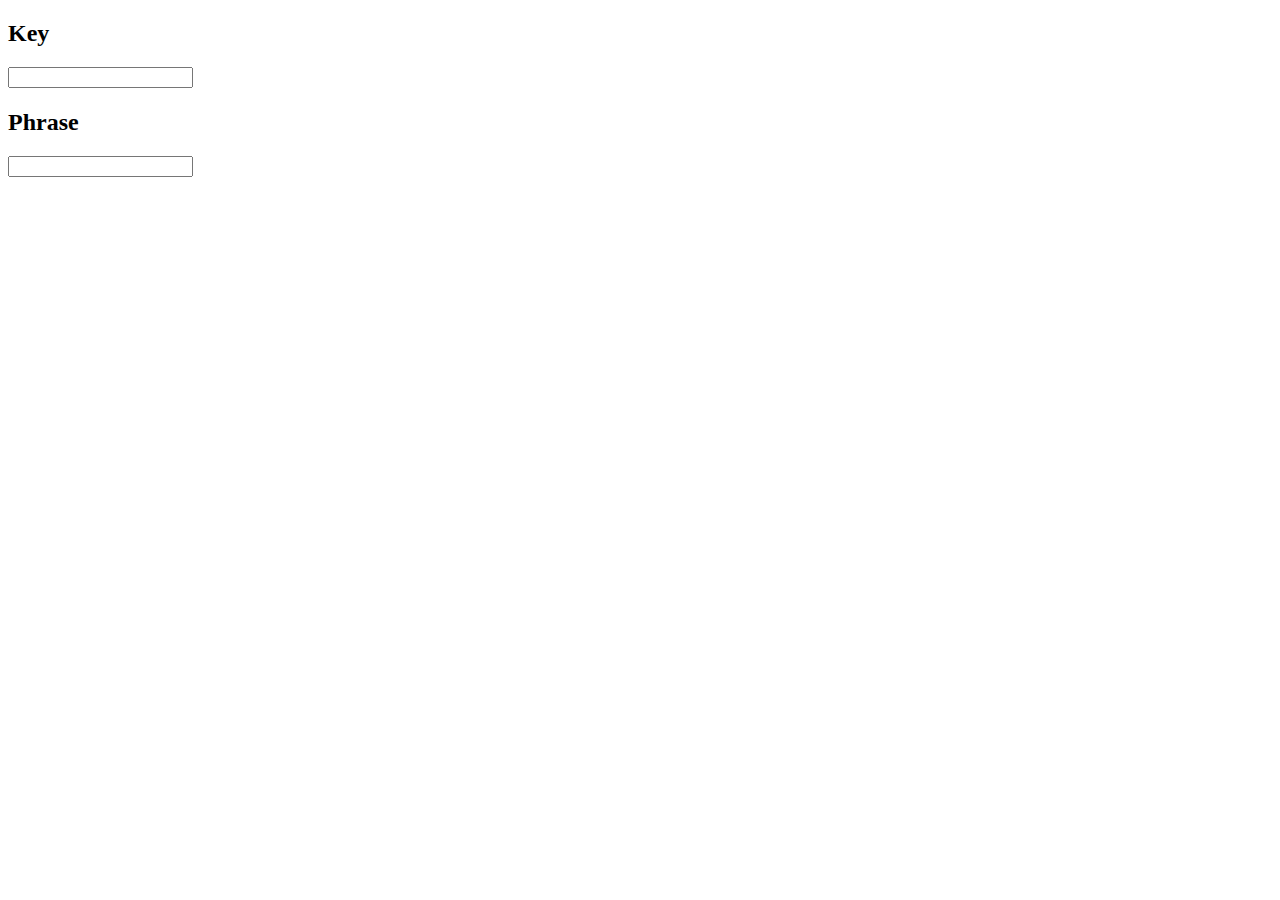
<file: index.html>
<!DOCTYPE html>
<html lang="en">

<head>
    <meta charset="UTF-8">
    <meta name="viewport" content="width=device-width, initial-scale=1.0">
    <title>Monoaplhabetic Cipher</title>
</head>

<body>
    <h2>Key</h2>
    <input type="text" id="key">
    <h4 id="finalKey"></h4>
    <h2>Phrase</h2>
    <input type="text" id="phrase">
    <h3 id="result"></h3>

    <script src="https://code.jquery.com/jquery-3.4.1.slim.js"
        integrity="sha256-BTlTdQO9/fascB1drekrDVkaKd9PkwBymMlHOiG+qLI=" crossorigin="anonymous"></script>
    <script src="app.js"></script>
</body>

</html>
</file>
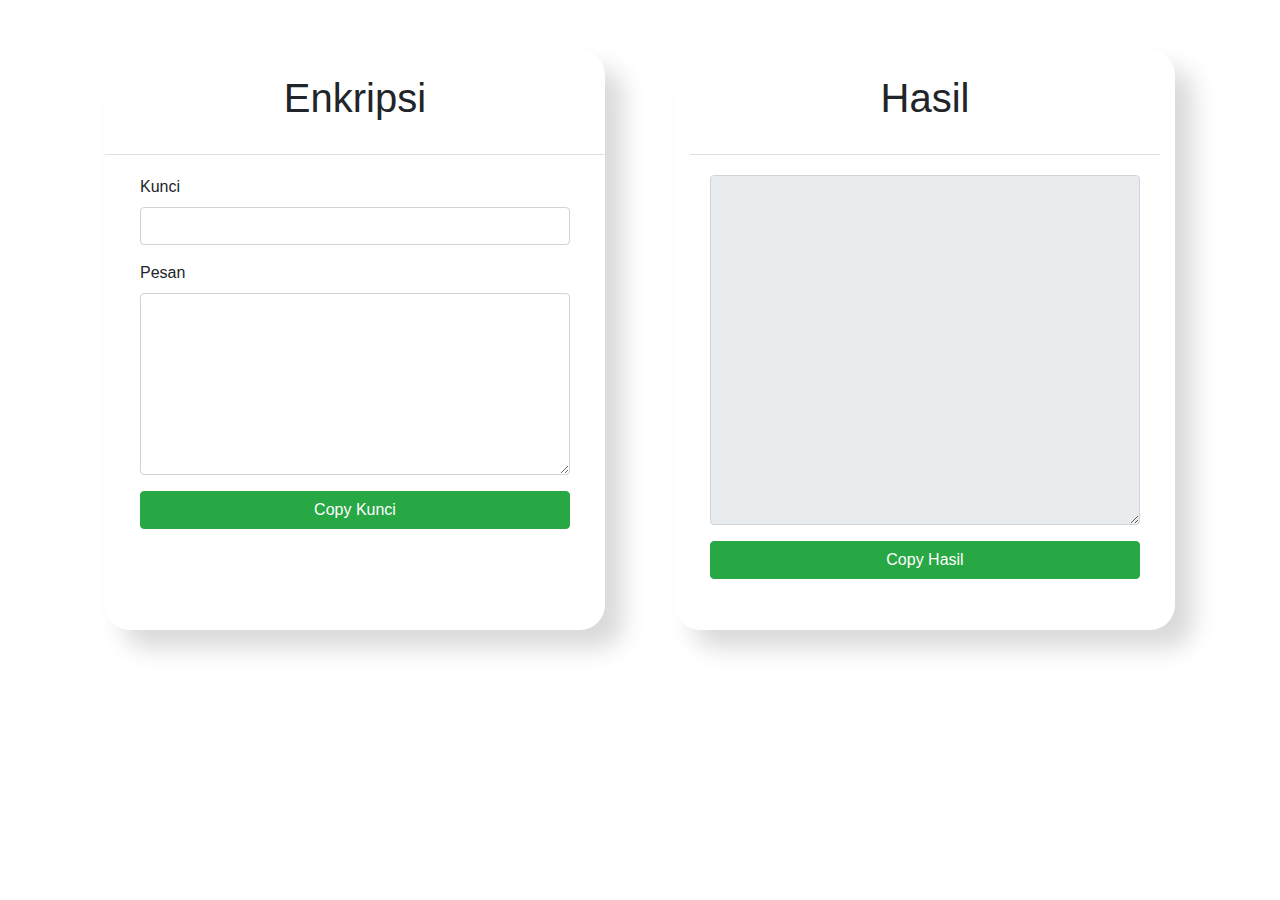
<file: encrypt.html>
<!doctype html>
<html lang="en">

<head>
    <!-- Required meta tags -->
    <meta charset="utf-8">
    <meta name="viewport" content="width=device-width, initial-scale=1, shrink-to-fit=no">

    <!-- Bootstrap CSS -->
    <link rel="stylesheet" href="https://stackpath.bootstrapcdn.com/bootstrap/4.4.1/css/bootstrap.min.css"
        integrity="sha384-Vkoo8x4CGsO3+Hhxv8T/Q5PaXtkKtu6ug5TOeNV6gBiFeWPGFN9MuhOf23Q9Ifjh" crossorigin="anonymous">

    <link rel="stylesheet" type="text/css" href="main.css">
    <title>Enkripsi</title>
</head>

<body>

    <div class="container">
        <div class="row">
            <div class="col-6">
                <div class="card">
                    <div class="card-header">
                        <h1 class="text-center">Enkripsi</h1>
                    </div>
                    <div class="container">
                        <div class="card-body">
                            <div class="form-group">
                                <label for="Inputkeyword1">Kunci</label>
                                <input type="text" class="form-control" id="encKey">
                            </div>

                            <div class="form-group">
                                <label for="FormControlTextarea1">Pesan</label>
                                <textarea class="form-control" id="encPhrase" rows="7"></textarea>
                            </div>

                            <div class="col-s-12">
                                <button class="btn btn-success btn-block" id="keyCopy">Copy Kunci</button>
                            </div>
                        </div>
                    </div>
                </div>
            </div>

            <div class="col-6">
                <div class="card">
                    <div class="container">
                        <div class="card-header">
                            <h1 class="text-center">Hasil</h1>
                        </div>
                        <div class="card-body">
                            <div class="form-group">
                                <textarea class="form-control" id="encResult" rows="14" disabled></textarea>
                            </div>
                            <div class="col-s-12">
                                <button class="btn btn-success btn-block" id="resultCopy">Copy Hasil</button>
                            </div>
                        </div>
                    </div>
                </div>
            </div>

        </div>
    </div>

    <!-- Optional JavaScript -->
    <!-- jQuery first, then Popper.js, then Bootstrap JS -->
    <script src="https://code.jquery.com/jquery-3.4.1.slim.min.js"
        integrity="sha384-J6qa4849blE2+poT4WnyKhv5vZF5SrPo0iEjwBvKU7imGFAV0wwj1yYfoRSJoZ+n" crossorigin="anonymous">
    </script>
    <script src="https://cdn.jsdelivr.net/npm/popper.js@1.16.0/dist/umd/popper.min.js"
        integrity="sha384-Q6E9RHvbIyZFJoft+2mJbHaEWldlvI9IOYy5n3zV9zzTtmI3UksdQRVvoxMfooAo" crossorigin="anonymous">
    </script>
    <script src="https://stackpath.bootstrapcdn.com/bootstrap/4.4.1/js/bootstrap.min.js"
        integrity="sha384-wfSDF2E50Y2D1uUdj0O3uMBJnjuUD4Ih7YwaYd1iqfktj0Uod8GCExl3Og8ifwB6" crossorigin="anonymous">
    </script>
    <script src="app.js"></script>

</body>

</html>
</file>
<file: main.css>
.card {
    width: 500px;
    height: 580px;
    /* align-content: center; */
    margin: auto;
    margin-top: 50px;
    margin-bottom: 50px;
    border-radius: 25px;
    background: #ffffff;
    box-shadow:  18px 18px 25px #d9d9d9, 
    -18px -18px 25px #ffffff;
    border: none;
}

.card-header {
    padding: 1.5rem 1.25rem;
    background-color: rgba(0, 0, 0, 0);
}

.btn-primary {
    width: -webkit-fill-available;
}
body {
    background-color: #ffffff;
}
</file>
